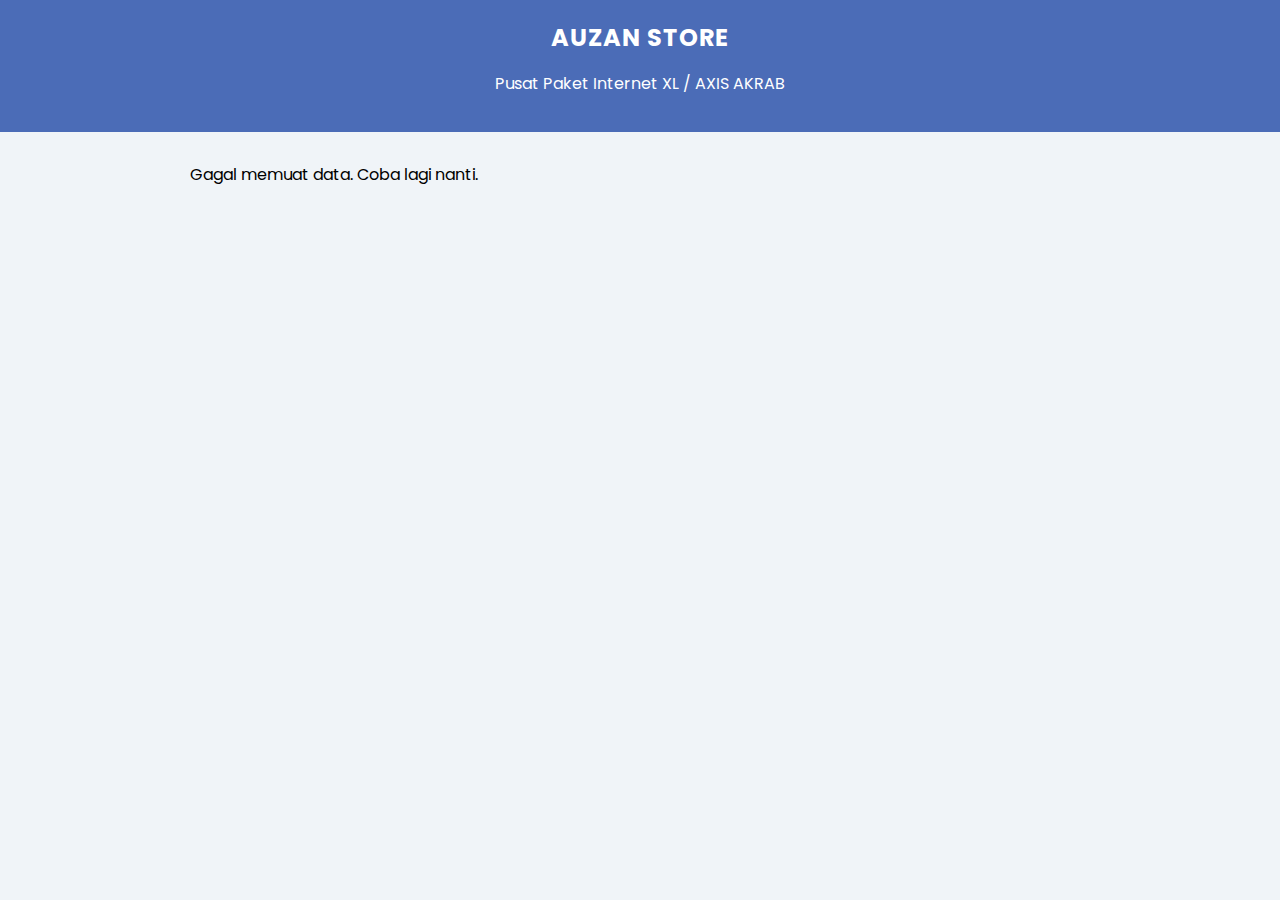
<file: index.html>
<!DOCTYPE html>
<html lang="id">
<head>
  <meta charset="UTF-8" />
  <meta name="viewport" content="width=device-width, initial-scale=1.0"/>
  <title>AUZAN STORE - Paket Internet</title>
  <link href="https://fonts.googleapis.com/css2?family=Poppins&display=swap" rel="stylesheet">
  <style>
    body {
      font-family: 'Poppins', sans-serif;
      margin: 0;
      padding: 0;
      background: #f0f4f8;
    }

    header {
      background: #4b6cb7;
      color: #fff;
      padding: 20px;
      text-align: center;
    }

    header h1 {
      margin: 0;
      font-size: 24px;
      letter-spacing: 1px;
    }

    .container {
      max-width: 900px;
      margin: 30px auto;
      padding: 0 15px;
    }

    .paket-box {
      background: #fff;
      border-radius: 12px;
      padding: 20px;
      margin-bottom: 20px;
      box-shadow: 0 4px 12px rgba(0,0,0,0.08);
      transition: transform 0.2s;
    }

    .paket-box:hover {
      transform: translateY(-3px);
    }

    .paket-box h3 {
      margin-top: 0;
      color: #2c3e50;
    }

    .harga {
      font-size: 20px;
      font-weight: bold;
      color: #27ae60;
      margin: 5px 0 10px;
    }

    .detail {
      margin-bottom: 10px;
    }

    .detail li {
      margin-left: 20px;
      line-height: 1.5;
    }

    .btn-beli {
      display: inline-block;
      background: #4b6cb7;
      color: #fff;
      padding: 10px 16px;
      border-radius: 8px;
      text-decoration: none;
      transition: background 0.3s;
    }

    .btn-beli:hover {
      background: #3a549d;
    }

    @media (max-width: 600px) {
      .paket-box {
        padding: 15px;
      }

      .harga {
        font-size: 18px;
      }

      header h1 {
        font-size: 20px;
      }
    }
  </style>
</head>
<body>

  <header>
    <h1>AUZAN STORE</h1>
    <p>Pusat Paket Internet XL / AXIS AKRAB</p>
  </header>

  <div class="container" id="paketContainer">
    <p>Memuat paket...</p>
  </div>

  <script>
    const sheetURL = 'https://script.google.com/macros/s/AKfycbz698wTJ7_-BclMcEziWXNaTNUOcxRhTLCAPngcBVzOysRsI1351JgTEstWoxYaMcrz/exec'; // Ganti dengan URL kamu

    async function loadPaket() {
      const container = document.getElementById('paketContainer');
      container.innerHTML = '<p>Memuat paket...</p>';

      try {
        const res = await fetch(sheetURL);
        const data = await res.json();

        if (!Array.isArray(data) || data.length === 0) {
          container.innerHTML = '<p>Tidak ada paket tersedia.</p>';
          return;
        }

        container.innerHTML = '';

        data.forEach(p => {
          const div = document.createElement('div');
          div.className = 'paket-box';

          div.innerHTML = `
            <h3>${p.nama}</h3>
            <div class="harga">Rp ${p.harga}</div>
            <ul class="detail">
              ${p.detail.map(d => `<li>${d}</li>`).join('')}
            </ul>
            <a class="btn-beli" href="${p.link}" target="_blank">🛒 Beli Sekarang</a>
          `;

          container.appendChild(div);
        });
      } catch (err) {
        console.error(err);
        container.innerHTML = '<p>Gagal memuat data. Coba lagi nanti.</p>';
      }
    }

    loadPaket();
  </script>

</body>
</html>
</file>
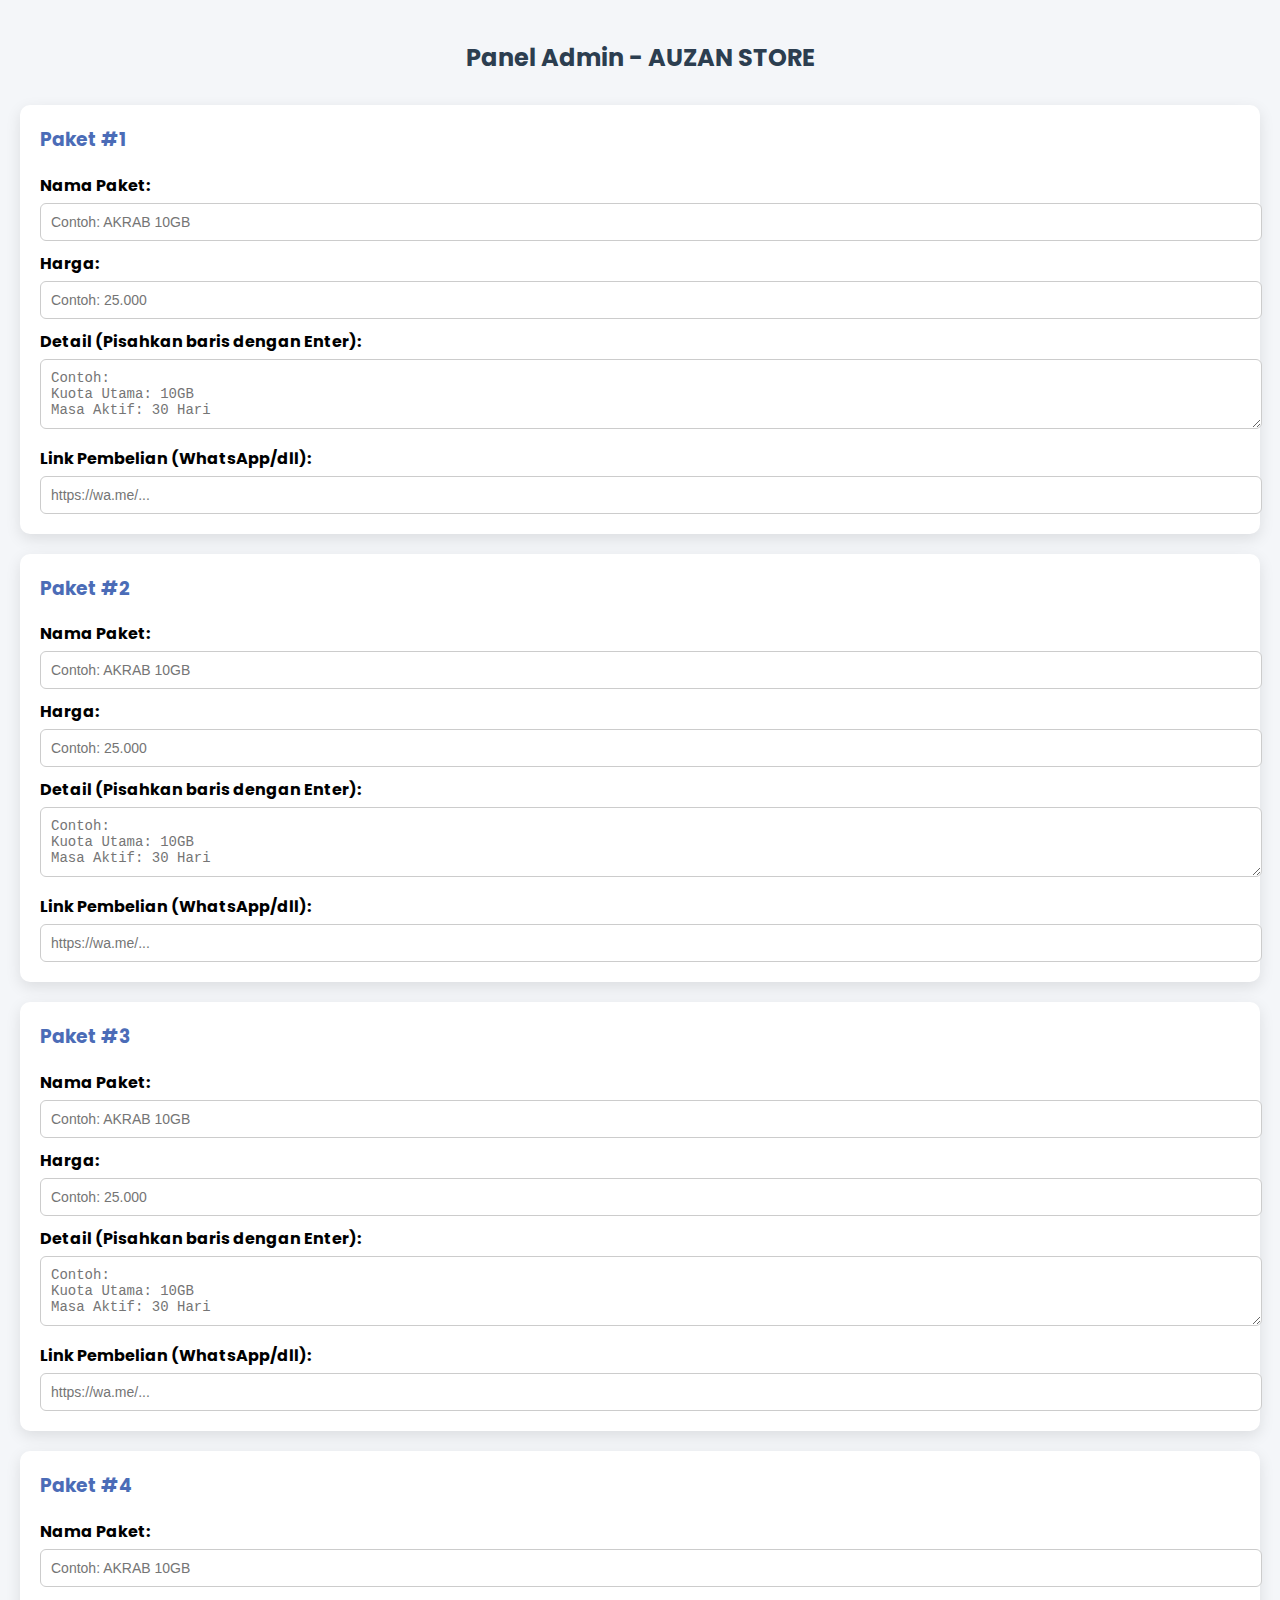
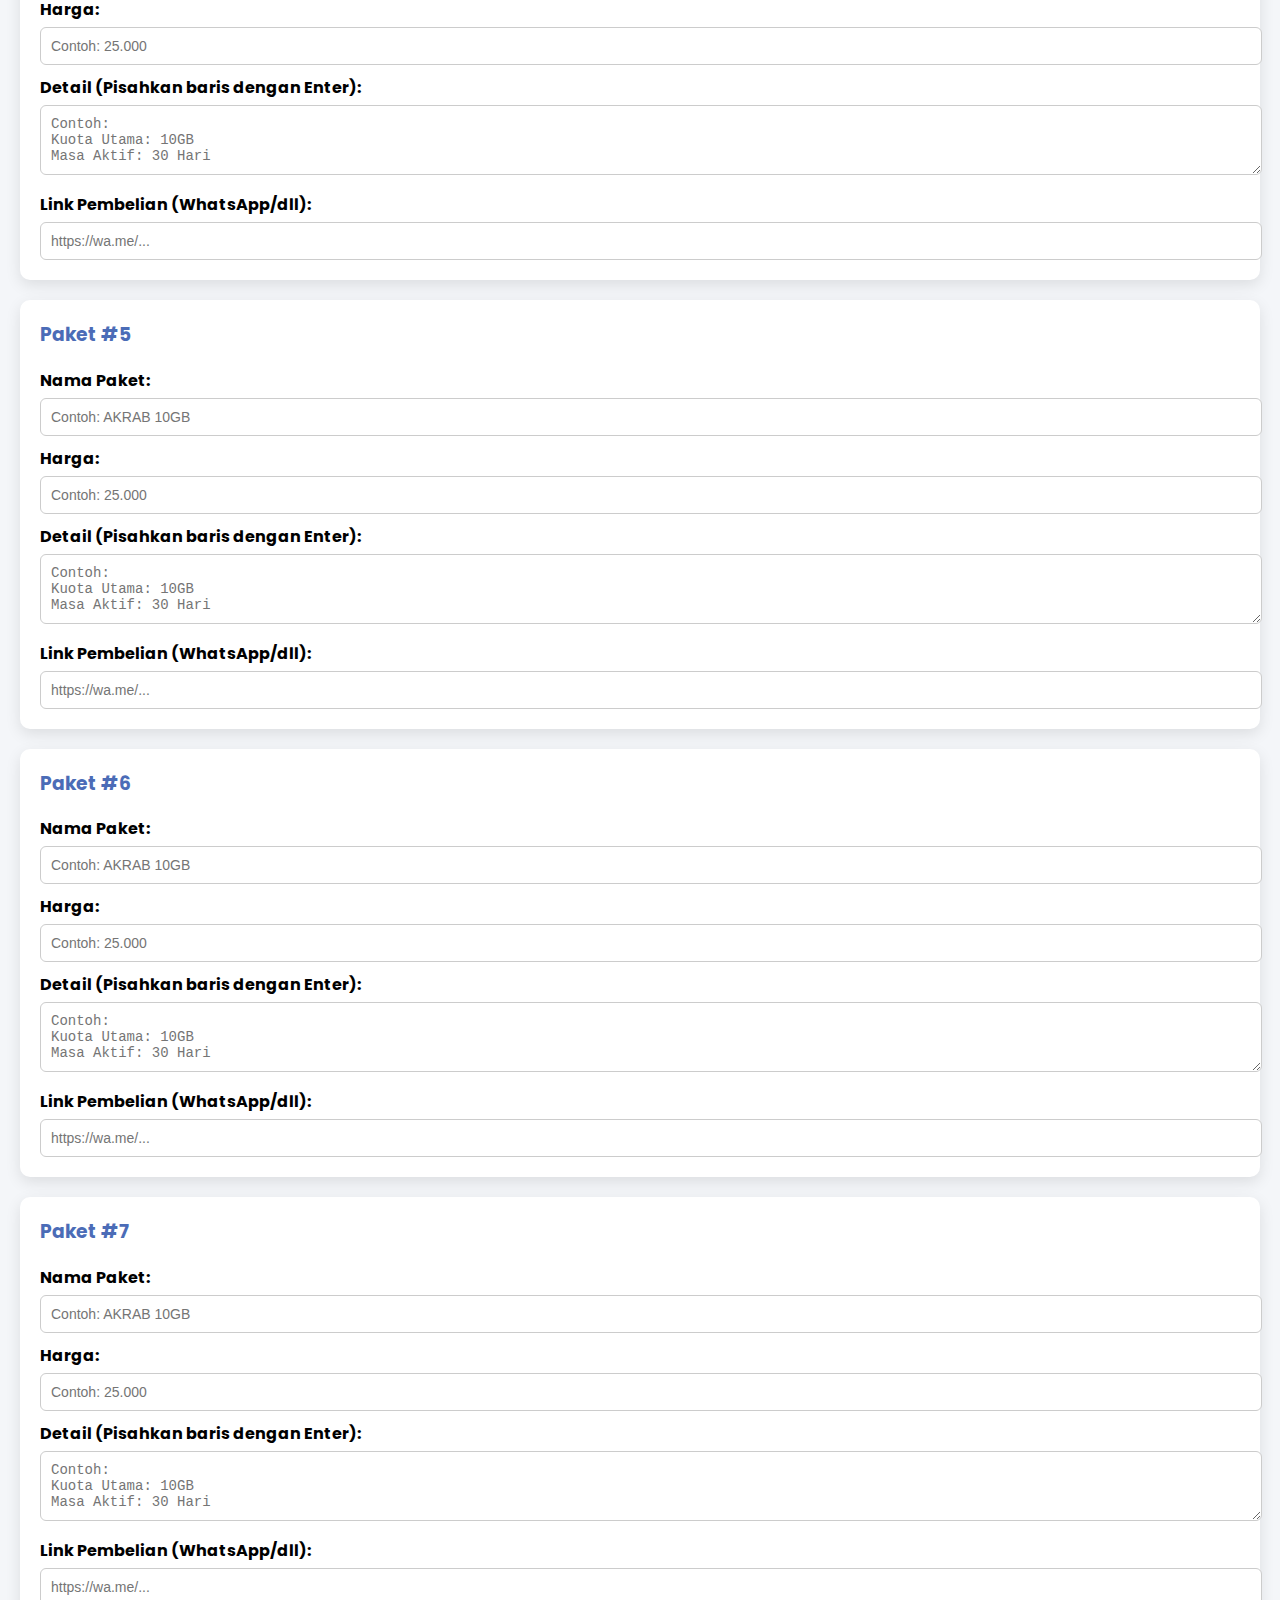
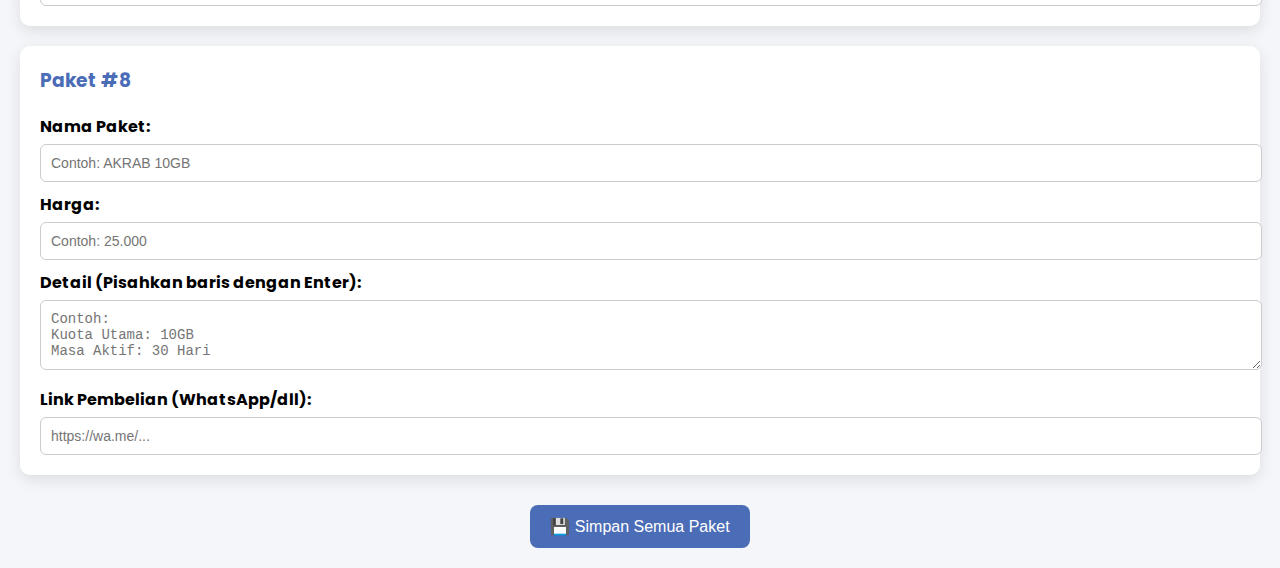
<file: admin.html>
<!DOCTYPE html>
<html lang="id">
<head>
  <meta charset="UTF-8" />
  <meta name="viewport" content="width=device-width, initial-scale=1.0"/>
  <title>Admin Panel - Auzan Store</title>
  <link href="https://fonts.googleapis.com/css2?family=Poppins&display=swap" rel="stylesheet">
  <style>
    body {
      font-family: 'Poppins', sans-serif;
      padding: 20px;
      background: #f4f6f9;
      margin: 0;
    }
    h2 {
      text-align: center;
      color: #2c3e50;
      margin-bottom: 30px;
    }
    .paket-form {
      background: #fff;
      border-radius: 10px;
      box-shadow: 0 5px 15px rgba(0,0,0,0.1);
      padding: 20px;
      margin-bottom: 20px;
    }
    .paket-form h3 {
      margin-top: 0;
      color: #4b6cb7;
    }
    label {
      display: block;
      margin-top: 10px;
      font-weight: bold;
    }
    input[type="text"], textarea {
      width: 100%;
      padding: 10px;
      border: 1px solid #ccc;
      border-radius: 6px;
      margin-top: 5px;
      font-size: 14px;
    }
    textarea {
      resize: vertical;
    }
    button {
      background-color: #4b6cb7;
      color: #fff;
      padding: 12px 20px;
      border: none;
      border-radius: 8px;
      cursor: pointer;
      font-size: 16px;
      display: block;
      margin: 30px auto 0;
    }
    button:hover {
      background-color: #3a549d;
    }
    .note {
      font-size: 12px;
      color: #555;
    }
    @media (max-width: 600px) {
      .paket-form h3 {
        font-size: 16px;
      }
    }
  </style>
</head>
<body>
  <h2>Panel Admin - AUZAN STORE</h2>
  <form id="formPaket">
    <div id="boxContainer"></div>
    <button type="submit">💾 Simpan Semua Paket</button>
  </form>
  <script>
    const boxCount = 8;
    const boxContainer = document.getElementById('boxContainer');
    for (let i = 0; i < boxCount; i++) {
      const box = document.createElement('div');
      box.className = 'paket-form';
      box.innerHTML = `
        <h3>Paket #${i + 1}</h3>
        <label>Nama Paket:</label>
        <input type="text" name="nama${i}" placeholder="Contoh: AKRAB 10GB" />
        <label>Harga:</label>
        <input type="text" name="harga${i}" placeholder="Contoh: 25.000" />
        <label>Detail (Pisahkan baris dengan Enter):</label>
        <textarea name="detail${i}" rows="3" placeholder="Contoh:\nKuota Utama: 10GB\nMasa Aktif: 30 Hari"></textarea>
        <label>Link Pembelian (WhatsApp/dll):</label>
        <input type="text" name="link${i}" placeholder="https://wa.me/..." />
      `;
      boxContainer.appendChild(box);
    }
    document.getElementById('formPaket').addEventListener('submit', function (e) {
      e.preventDefault();
      const data = [];
      for (let i = 0; i < boxCount; i++) {
        const nama = document.querySelector(`[name=nama${i}]`).value.trim();
        const harga = document.querySelector(`[name=harga${i}]`).value.trim();
        const detail = document.querySelector(`[name=detail${i}]`).value.trim().split('\n').filter(x => x);
        const link = document.querySelector(`[name=link${i}]`).value.trim();
        if (nama !== '') {
          data.push({ nama, harga, detail, link });
        }
      }
      if (data.length === 0) {
        alert("Isi minimal 1 paket sebelum menyimpan.");
        return;
      }
      fetch('/api/simpan', {
        method: 'POST',
        headers: { 'Content-Type': 'application/json' },
        body: JSON.stringify(data)
      })
      .then(res => res.text())
      .then(result => {
        alert(result || 'Berhasil simpan ke Google Sheet');
      })
      .catch(err => {
        alert('Gagal menyimpan ke Google Sheet');
        console.error(err);
      });
    });
  </script>
</body>
</html>
</file>
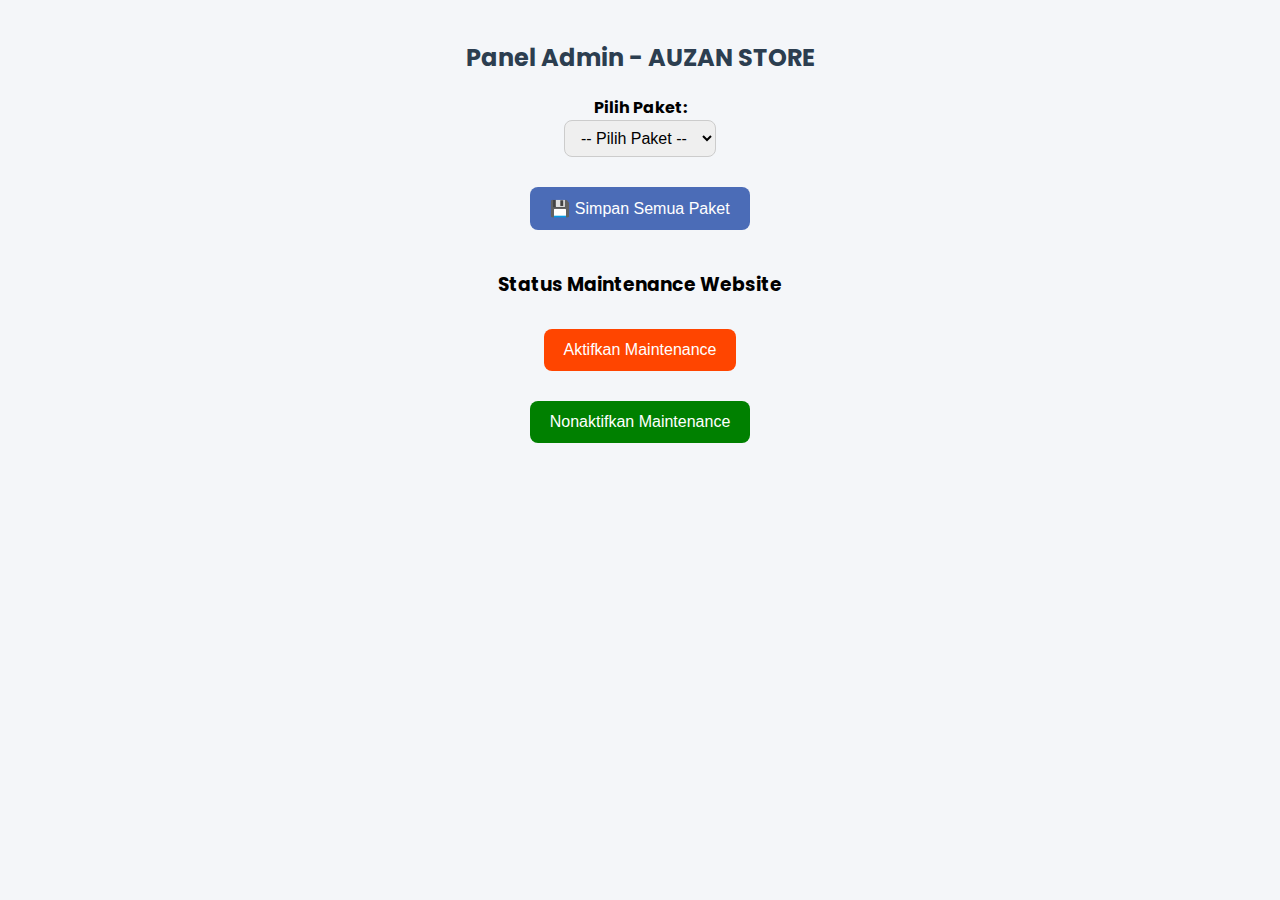
<file: api/admin.html>
<!DOCTYPE html>
<html lang="id">
<head>
  <meta charset="UTF-8" />
  <meta name="viewport" content="width=device-width, initial-scale=1.0"/>
  <title>Admin Panel - Auzan Store</title>
  <link href="https://fonts.googleapis.com/css2?family=Poppins&display=swap" rel="stylesheet">
  <style>
    body {
      font-family: 'Poppins', sans-serif;
      padding: 20px;
      background: #f4f6f9;
      margin: 0;
    }
    h2 {
      text-align: center;
      color: #2c3e50;
      margin-bottom: 20px;
    }
    .paket-select {
      margin: 0 auto 30px;
      text-align: center;
    }
    select {
      font-size: 16px;
      padding: 8px 12px;
      border-radius: 8px;
      border: 1px solid #ccc;
    }
    .paket-form {
      background: #fff;
      border-radius: 10px;
      box-shadow: 0 5px 15px rgba(0,0,0,0.1);
      padding: 20px;
      margin-bottom: 20px;
      display: none;
    }
    label {
      display: block;
      margin-top: 10px;
      font-weight: bold;
    }
    input[type="text"], textarea {
      width: 100%;
      padding: 10px;
      border: 1px solid #ccc;
      border-radius: 6px;
      margin-top: 5px;
      font-size: 14px;
    }
    textarea {
      resize: vertical;
    }
    button {
      background-color: #4b6cb7;
      color: #fff;
      padding: 12px 20px;
      border: none;
      border-radius: 8px;
      cursor: pointer;
      font-size: 16px;
      display: block;
      margin: 30px auto 0;
    }
    button:hover {
      background-color: #3a549d;
    }
    .status-btn {
      padding: 6px 12px;
      border: none;
      border-radius: 6px;
      font-size: 14px;
      color: white;
      background-color: green;
      cursor: pointer;
      margin-top: 8px;
    }
    .status-btn.kosong {
      background-color: red;
    }
  </style>
</head>
<body>
  <h2>Panel Admin - AUZAN STORE</h2>
  <div class="paket-select">
    <label for="selectPaket">Pilih Paket:</label>
    <select id="selectPaket">
      <option value="">-- Pilih Paket --</option>
    </select>
  </div>
  <form id="formPaket">
    <div id="boxContainer"></div>
    <button type="submit">💾 Simpan Semua Paket</button>
  </form>

  <div style="text-align:center; margin-top: 40px;">
    <h3>Status Maintenance Website</h3>
    <button onclick="setMaintenance(true)" style="background-color:orangered">Aktifkan Maintenance</button>
    <button onclick="setMaintenance(false)" style="background-color:green">Nonaktifkan Maintenance</button>
  </div>

  <script>
    const scriptUrl = "https://script.google.com/macros/s/AKfycbylltwQj18se4csFR1cHFSPaQEen_JZzAPedsFn31SWYa-QRsGNakFoRIYYCYl1IyPy/exec";
    const boxCount = 8;
    const boxContainer = document.getElementById('boxContainer');
    const selectPaket = document.getElementById('selectPaket');

    for (let i = 0; i < boxCount; i++) {
      const option = document.createElement('option');
      option.value = i;
      option.textContent = `Paket #${i + 1}`;
      selectPaket.appendChild(option);
    }

    for (let i = 0; i < boxCount; i++) {
      const box = document.createElement('div');
      box.className = 'paket-form';
      box.id = `paket${i}`;
      box.innerHTML = `
        <label>Status:</label>
        <button type="button" class="status-btn" data-index="${i}">Tersedia</button>
        <label>Nama Paket:</label>
        <input type="text" name="nama${i}" placeholder="Contoh: AKRAB 10GB" />
        <label>Harga:</label>
        <input type="text" name="harga${i}" placeholder="Contoh: 25.000" />
        <label>Detail (Pisahkan baris dengan Enter):</label>
        <textarea name="detail${i}" rows="3" placeholder="Contoh:\nKuota Utama: 10GB\nMasa Aktif: 30 Hari"></textarea>
        <label>Link Pembelian (WhatsApp/dll):</label>
        <input type="text" name="link${i}" placeholder="https://wa.me/..." />
      `;
      boxContainer.appendChild(box);
    }

    function attachStatusBtnListeners() {
      document.querySelectorAll('.status-btn').forEach(btn => {
        btn.addEventListener('click', () => {
          const i = parseInt(btn.dataset.index);
          let newStatus;

          if (btn.textContent === "Tersedia") {
            newStatus = "Kosong";
            btn.textContent = newStatus;
            btn.classList.add("kosong");
          } else {
            newStatus = "Tersedia";
            btn.textContent = newStatus;
            btn.classList.remove("kosong");
          }

          fetch(scriptUrl, {
            method: 'POST',
            headers: { 'Content-Type': 'application/json' },
            body: JSON.stringify({ index: i, status: newStatus })
          })
          .then(res => res.json())
          .then(data => {
            if (!data.success) alert("Gagal update status.");
          })
          .catch(() => alert("Gagal terhubung ke server."));
        });
      });
    }

    attachStatusBtnListeners();

    selectPaket.addEventListener('change', () => {
      for (let i = 0; i < boxCount; i++) {
        document.getElementById(`paket${i}`).style.display = 'none';
      }
      const selected = selectPaket.value;
      if (selected !== '') {
        document.getElementById(`paket${selected}`).style.display = 'block';
      }
    });

    // Load Data
    fetch(scriptUrl)
      .then(res => res.json())
      .then(data => {
        data.forEach((paket, i) => {
          if (i < boxCount) {
            document.querySelector(`[name=nama${i}]`).value = paket.nama || '';
            document.querySelector(`[name=harga${i}]`).value = paket.harga || '';
            document.querySelector(`[name=detail${i}]`).value = (paket.detail || []).join('\n');
            document.querySelector(`[name=link${i}]`).value = paket.link || '';
            const statusBtn = document.querySelector(`.status-btn[data-index="${i}"]`);
            if (statusBtn) {
              if (paket.status === "Kosong") {
                statusBtn.textContent = "Kosong";
                statusBtn.classList.add("kosong");
              } else {
                statusBtn.textContent = "Tersedia";
                statusBtn.classList.remove("kosong");
              }
            }
          }
        });
      })
      .catch(err => console.error('Gagal load data:', err));

    // Submit
document.getElementById('formPaket').addEventListener('submit', function (e) {
  e.preventDefault();
  const data = [];
  for (let i = 0; i < boxCount; i++) {
    const nama = document.querySelector(`[name=nama${i}]`).value.trim();
    const harga = document.querySelector(`[name=harga${i}]`).value.trim();
    const detail = document.querySelector(`[name=detail${i}]`).value.trim().split('\n').filter(x => x);
    const link = document.querySelector(`[name=link${i}]`).value.trim();
    const statusBtn = document.querySelector(`.status-btn[data-index="${i}"]`);
    const status = statusBtn && (statusBtn.textContent || "").trim() || "Tersedia";

    if (nama !== '') {
      data.push({ nama, harga, detail, link, status });
    }
  }

  fetch(scriptUrl, {
    method: 'POST',
    headers: { 'Content-Type': 'application/json' },
    body: JSON.stringify(data)
  })
  .then(res => res.text())
  .then(msg => alert(msg))
  .catch(err => alert('Gagal simpan: ' + err));
});



    // Maintenance
    function setMaintenance(active) {
      const status = active ? "maintenance" : "normal";
      fetch(scriptUrl, {
        method: 'POST',
        headers: { "Content-Type": "application/json" },
        body: JSON.stringify({ status })
      })
      .then(res => res.json())
      .then(data => {
        alert("✅ Status: " + data.status);
      })
      .catch(err => {
        alert("❌ Gagal:\n" + err);
      });
    }
  </script>
</body>
</html>
</file>
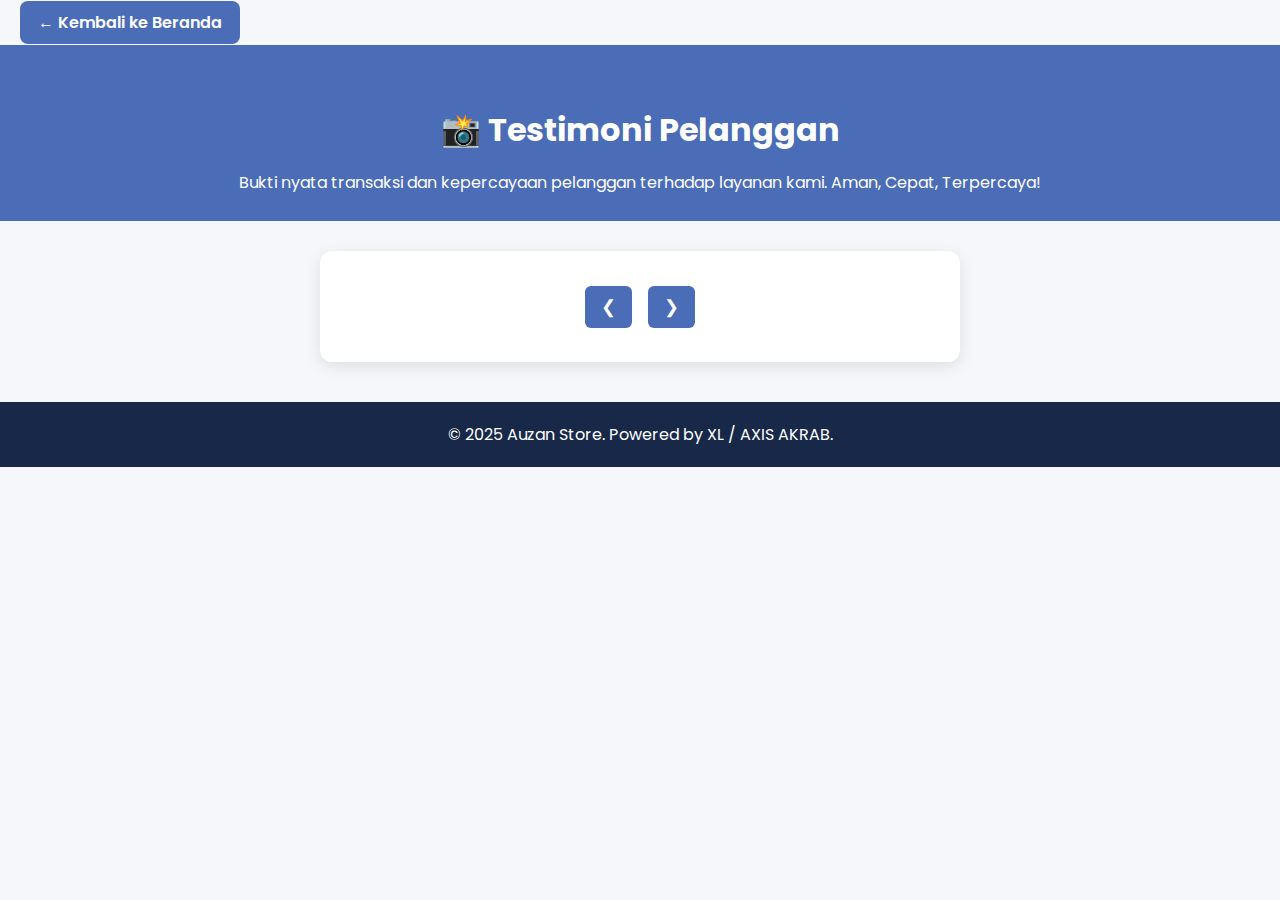
<file: public/testimoni.html>
<!DOCTYPE html>
<html lang="id">
<head>
  <meta charset="UTF-8" />
  <meta name="viewport" content="width=device-width, initial-scale=1.0"/>
  <title>Testimoni Pelanggan - Auzan Store</title>
  <link href="https://fonts.googleapis.com/css2?family=Poppins:wght@400;600&display=swap" rel="stylesheet">
  <style>
    body {
      font-family: 'Poppins', sans-serif;
      margin: 0;
      padding: 0;
      background-color: #f5f7fb;
      color: #333;
    }

    header {
      text-align: center;
      padding: 40px 20px 10px;
      background-color: #4b6cb7;
      color: #fff;
    }

    header h1 {
      margin-bottom: 10px;
    }

    header p {
      font-weight: 400;
    }

    .testimoni-button {
      padding: 10px 20px;
    }

    .testimoni-button a {
      text-decoration: none;
      background-color: #4b6cb7;
      color: white;
      padding: 10px 18px;
      border-radius: 8px;
      font-weight: 600;
    }

    .slider {
      position: relative;
      max-width: 600px;
      margin: 30px auto;
      background: white;
      border-radius: 12px;
      box-shadow: 0 4px 16px rgba(0,0,0,0.1);
      padding: 20px;
      text-align: center;
    }

    .slides img {
      width: 100%;
      max-height: 380px;
      object-fit: contain;
      display: none;
      border-radius: 10px;
    }

    .nav {
      margin-top: 15px;
    }

    .nav button {
      background-color: #4b6cb7;
      color: white;
      border: none;
      padding: 10px 16px;
      margin: 0 6px;
      font-size: 18px;
      border-radius: 6px;
      cursor: pointer;
    }

    .dots {
      text-align: center;
      margin-top: 14px;
    }

    .dot {
      display: inline-block;
      width: 12px;
      height: 12px;
      margin: 4px;
      background-color: #bbb;
      border-radius: 50%;
      cursor: pointer;
    }

    footer {
      text-align: center;
      padding: 20px;
      background-color: #182848;
      color: white;
      margin-top: 40px;
    }
  </style>
</head>
<body>

  <div class="testimoni-button">
    <a href="../index.html">← Kembali ke Beranda</a>
  </div>

  <header>
    <h1>📸 Testimoni Pelanggan</h1>
    <p>Bukti nyata transaksi dan kepercayaan pelanggan terhadap layanan kami. Aman, Cepat, Terpercaya!</p>
  </header>

  <section id="testimoni">
    <div class="slider">
      <div class="slides" id="slides"></div>
      <div class="nav">
        <button onclick="prevSlide()">❮</button>
        <button onclick="nextSlide()">❯</button>
      </div>
      <div class="dots" id="dots"></div>
    </div>
  </section>

  <footer>
    &copy; 2025 Auzan Store. Powered by XL / AXIS AKRAB.
  </footer>

  <script>
    const API_URL = "https://script.google.com/macros/s/AKfycbyCyVPl40uuNNGtPyKHn9J27vuV6LP2STzSAaSvlPiLBBqTjBf6sGQgQAzGpfCwviWk/exec?testimoni=true";

    fetch(API_URL)
      .then(res => res.json())
      .then(data => {
        const slidesContainer = document.getElementById("slides");
        const dotsContainer = document.getElementById("dots");

        if (!data.images || data.images.length === 0) {
          slidesContainer.innerHTML = "<p>Belum ada testimoni tersedia.</p>";
          return;
        }

        data.images.forEach((url, index) => {
          const img = document.createElement("img");
          img.src = url;
          img.alt = "Testimoni " + (index + 1);
          slidesContainer.appendChild(img);

          const dot = document.createElement("span");
          dot.className = "dot";
          dot.onclick = () => showSlide(index);
          dotsContainer.appendChild(dot);
        });

        showSlide(0);
      });

    let currentIndex = 0;
    function showSlide(index) {
      const slides = document.querySelectorAll("#slides img");
      const dots = document.querySelectorAll(".dot");

      slides.forEach((img, i) => {
        img.style.display = i === index ? "block" : "none";
      });

      dots.forEach((d, i) => {
        d.style.background = i === index ? "#333" : "#bbb";
      });

      currentIndex = index;
    }

    function nextSlide() {
      const total = document.querySelectorAll("#slides img").length;
      showSlide((currentIndex + 1) % total);
    }

    function prevSlide() {
      const total = document.querySelectorAll("#slides img").length;
      showSlide((currentIndex - 1 + total) % total);
    }
  </script>
</body>
</html>
</file>
